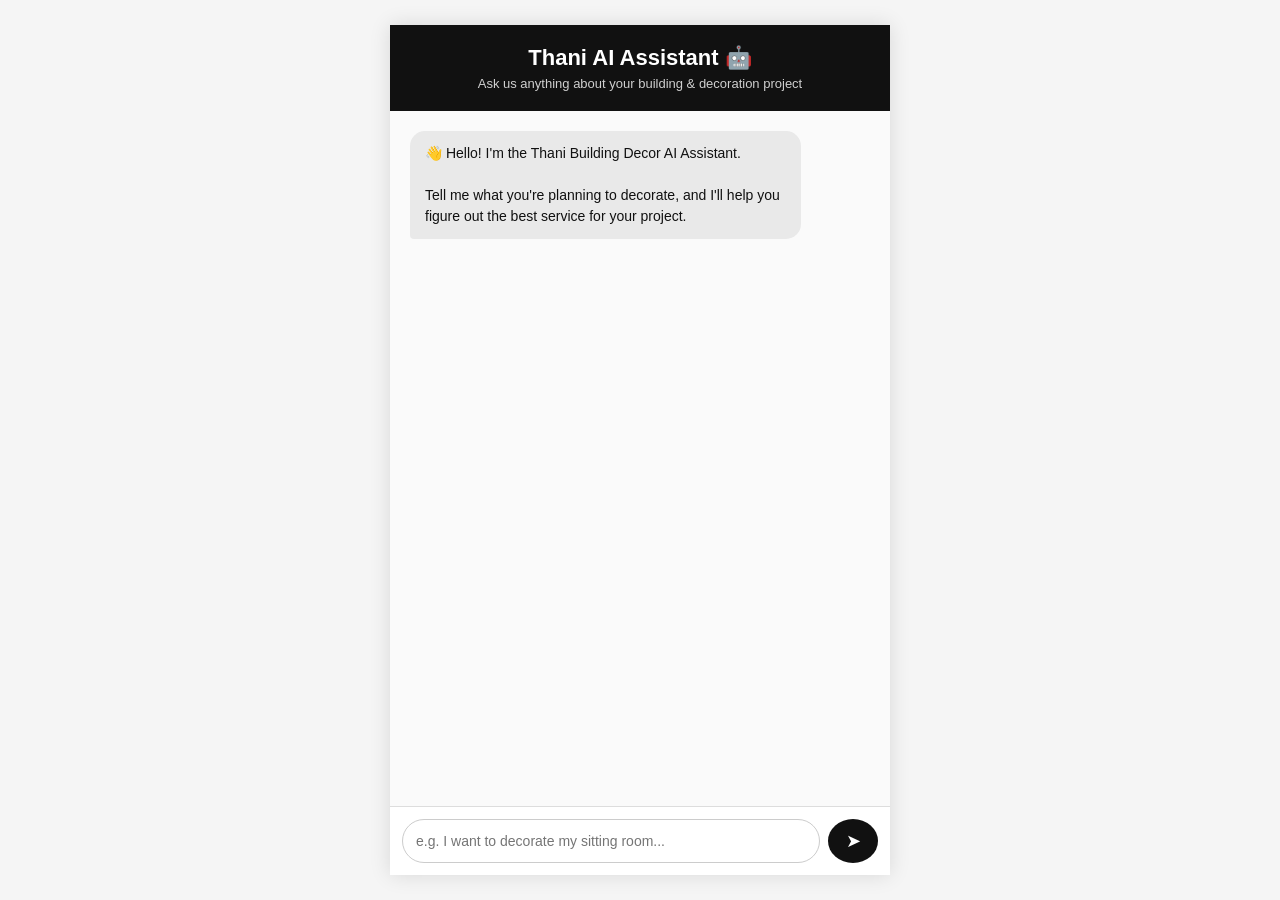
<file: ai.html>
<!DOCTYPE html>
<html lang="en">
<head>
  <meta charset="UTF-8">
  <meta name="viewport" content="width=device-width, initial-scale=1.0">
  <title>Thani AI Assistant</title>

  <style>
    * {
      box-sizing: border-box;
      margin: 0;
      padding: 0;
      font-family: Arial, sans-serif;
    }

    body {
      background: #f5f5f5;
      min-height: 100vh;
      display: flex;
      justify-content: center;
      align-items: center;
    }

    .chat-container {
      width: 100%;
      max-width: 500px;
      height: 100vh;
      max-height: 850px;
      background: white;
      display: flex;
      flex-direction: column;
      box-shadow: 0 0 20px rgba(0,0,0,0.12);
    }

    .header {
      background: #111;
      color: white;
      padding: 20px;
      text-align: center;
    }

    .header h1 {
      font-size: 22px;
      margin-bottom: 5px;
    }

    .header p {
      font-size: 13px;
      opacity: 0.8;
    }

    .chat-box {
      flex: 1;
      padding: 20px;
      overflow-y: auto;
      background: #fafafa;
    }

    .message {
      max-width: 85%;
      padding: 12px 15px;
      margin-bottom: 14px;
      border-radius: 15px;
      line-height: 1.5;
      font-size: 14px;
    }

    .bot {
      background: #e9e9e9;
      color: #111;
      border-bottom-left-radius: 4px;
    }

    .user {
      background: #111;
      color: white;
      margin-left: auto;
      border-bottom-right-radius: 4px;
    }

    .input-area {
      display: flex;
      gap: 8px;
      padding: 12px;
      border-top: 1px solid #ddd;
      background: white;
    }

    .input-area input {
      flex: 1;
      padding: 13px;
      border: 1px solid #ccc;
      border-radius: 25px;
      outline: none;
      font-size: 14px;
    }

    .input-area button {
      width: 50px;
      border: none;
      border-radius: 50%;
      background: #111;
      color: white;
      font-size: 18px;
      cursor: pointer;
    }

    .typing {
      font-size: 12px;
      color: #777;
      margin-bottom: 10px;
      display: none;
    }
  </style>
</head>

<body>

  <div class="chat-container">

    <div class="header">
      <h1>Thani AI Assistant 🤖</h1>
      <p>Ask us anything about your building & decoration project</p>
    </div>

    <div class="chat-box" id="chatBox">

      <div class="message bot">
        👋 Hello! I'm the Thani Building Decor AI Assistant.<br><br>
        Tell me what you're planning to decorate, and I'll help you figure out the best service for your project.
      </div>

    </div>

    <div class="typing" id="typing">
      Thani AI is thinking...
    </div>

    <div class="input-area">
      <input
        type="text"
        id="userInput"
        placeholder="e.g. I want to decorate my sitting room..."
        onkeypress="handleKey(event)"
      >

      <button onclick="sendMessage()">➤</button>
    </div>

  </div>

  <script>

    function handleKey(event) {
      if (event.key === "Enter") {
        sendMessage();
      }
    }

    function addMessage(text, sender) {

      const chatBox = document.getElementById("chatBox");

      const message = document.createElement("div");

      message.className = "message " + sender;

      message.innerHTML = text;

      chatBox.appendChild(message);

      chatBox.scrollTop = chatBox.scrollHeight;
    }

    function sendMessage() {

      const input = document.getElementById("userInput");

      const message = input.value.trim();

      if (!message) return;

      addMessage(message, "user");

      input.value = "";

      document.getElementById("typing").style.display = "block";

      setTimeout(() => {

        document.getElementById("typing").style.display = "none";

        addMessage(
          "I understand 👍. I'm being connected to the Thani AI system now. Soon I'll be able to understand your project, recommend suitable services, answer questions and help prepare your enquiry.",
          "bot"
        );

      }, 800);
    }

  </script>

</body>
  </html>
</file>
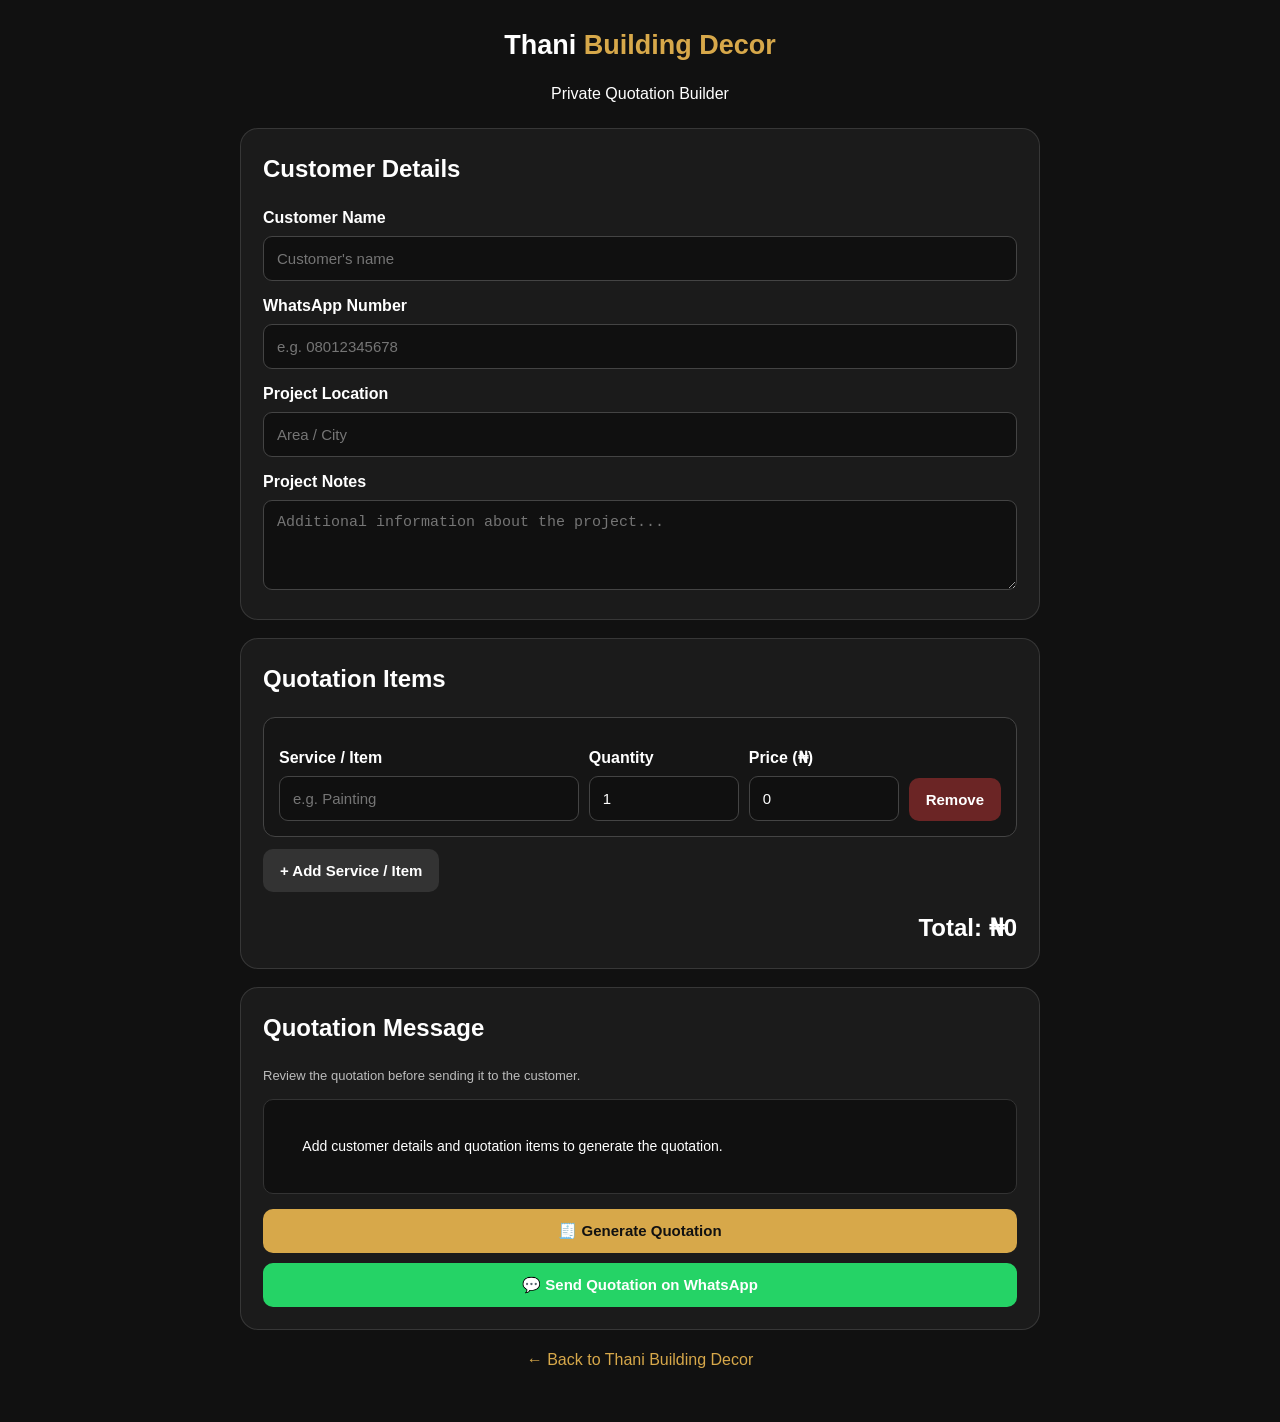
<file: quotation.html>
<!DOCTYPE html>
<html lang="en">
<head>
<meta charset="UTF-8">
<meta name="viewport" content="width=device-width, initial-scale=1.0">
<title>Quotation Builder | Thani Building Decor</title>

<style>
*{box-sizing:border-box}

body{
  margin:0;
  font-family:Arial,Helvetica,sans-serif;
  background:#111;
  color:#fff;
  line-height:1.5;
}

.container{
  width:min(800px,94%);
  margin:auto;
  padding:25px 0 50px;
}

.header{
  text-align:center;
  margin-bottom:22px;
}

.logo{
  font-size:27px;
  font-weight:800;
}

.gold{color:#d7a84a}

.card{
  background:#1b1b1b;
  border:1px solid rgba(255,255,255,.12);
  border-radius:18px;
  padding:22px;
  margin-bottom:18px;
}

h1,h2{margin-top:0}

label{
  display:block;
  font-weight:700;
  margin:13px 0 6px;
}

input,textarea{
  width:100%;
  padding:13px;
  border-radius:9px;
  border:1px solid #444;
  background:#101010;
  color:#fff;
  font-size:15px;
}

textarea{
  min-height:90px;
  resize:vertical;
}

.item{
  border:1px solid #444;
  border-radius:12px;
  padding:15px;
  margin-bottom:12px;
  background:#151515;
}

.item-grid{
  display:grid;
  grid-template-columns:2fr 1fr 1fr auto;
  gap:10px;
  align-items:end;
}

button{
  border:0;
  border-radius:10px;
  padding:13px 17px;
  font-weight:800;
  cursor:pointer;
  font-size:15px;
}

.add{
  background:#333;
  color:#fff;
}

.remove{
  background:#6b2525;
  color:#fff;
}

.primary{
  width:100%;
  margin-top:15px;
  background:#d7a84a;
  color:#111;
}

.whatsapp{
  width:100%;
  margin-top:10px;
  background:#25D366;
  color:#fff;
}

.total{
  text-align:right;
  font-size:24px;
  font-weight:900;
  margin-top:18px;
}

.quote-preview{
  white-space:pre-wrap;
  background:#101010;
  padding:15px;
  border-radius:10px;
  border:1px solid #333;
  font-size:14px;
}

.note{
  opacity:.7;
  font-size:13px;
}

.back{
  display:block;
  text-align:center;
  color:#d7a84a;
  text-decoration:none;
  margin-top:18px;
}

@media(max-width:600px){
  .item-grid{
    grid-template-columns:1fr 1fr;
  }

  .item-grid .name{
    grid-column:1/-1;
  }

  .remove{
    grid-column:1/-1;
  }
}
</style>
</head>

<body>

<div class="container">

  <div class="header">
    <div class="logo">
      Thani <span class="gold">Building Decor</span>
    </div>
    <p>Private Quotation Builder</p>
  </div>

  <div class="card">

    <h2>Customer Details</h2>

    <label>Customer Name</label>
    <input id="customerName" type="text" placeholder="Customer's name">

    <label>WhatsApp Number</label>
    <input id="customerPhone" type="tel" placeholder="e.g. 08012345678">

    <label>Project Location</label>
    <input id="projectLocation" type="text" placeholder="Area / City">

    <label>Project Notes</label>
    <textarea id="projectNotes" placeholder="Additional information about the project..."></textarea>

  </div>

  <div class="card">

    <h2>Quotation Items</h2>

    <div id="items"></div>

    <button class="add" onclick="addItem()">
      + Add Service / Item
    </button>

    <div class="total">
      Total: ₦<span id="total">0</span>
    </div>

  </div>

  <div class="card">

    <h2>Quotation Message</h2>

    <p class="note">
      Review the quotation before sending it to the customer.
    </p>

    <div class="quote-preview" id="preview">
      Add customer details and quotation items to generate the quotation.
    </div>

    <button class="primary" onclick="generateQuote()">
      🧾 Generate Quotation
    </button>

    <button class="whatsapp" onclick="sendWhatsApp()">
      💬 Send Quotation on WhatsApp
    </button>

  </div>

  <a class="back" href="index.html">
    ← Back to Thani Building Decor
  </a>

</div>

<script>

let itemCount = 0;

function addItem(){

  itemCount++;

  const div = document.createElement("div");

  div.className = "item";

  div.id = "item-" + itemCount;

  div.innerHTML = `
    <div class="item-grid">

      <div class="name">
        <label>Service / Item</label>
        <input
          class="item-name"
          type="text"
          placeholder="e.g. Painting"
          oninput="calculate()"
        >
      </div>

      <div>
        <label>Quantity</label>
        <input
          class="item-qty"
          type="number"
          min="0"
          value="1"
          oninput="calculate()"
        >
      </div>

      <div>
        <label>Price (₦)</label>
        <input
          class="item-price"
          type="number"
          min="0"
          value="0"
          oninput="calculate()"
        >
      </div>

      <button
        class="remove"
        onclick="removeItem(${itemCount})">
        Remove
      </button>

    </div>
  `;

  document.getElementById("items").appendChild(div);

  calculate();
}

function removeItem(id){

  const item = document.getElementById("item-" + id);

  if(item){
    item.remove();
  }

  calculate();
}

function calculate(){

  let total = 0;

  document.querySelectorAll(".item").forEach(item => {

    const qty =
      Number(item.querySelector(".item-qty").value) || 0;

    const price =
      Number(item.querySelector(".item-price").value) || 0;

    total += qty * price;

  });

  document.getElementById("total").textContent =
    total.toLocaleString("en-NG");

}

function getItems(){

  const items = [];

  document.querySelectorAll(".item").forEach(item => {

    const name =
      item.querySelector(".item-name").value.trim();

    const qty =
      Number(item.querySelector(".item-qty").value) || 0;

    const price =
      Number(item.querySelector(".item-price").value) || 0;

    if(name){

      items.push({
        name:name,
        qty:qty,
        price:price,
        subtotal:qty * price
      });

    }

  });

  return items;
}

function generateQuote(){

  const name =
    document.getElementById("customerName").value.trim();

  const phone =
    document.getElementById("customerPhone").value.trim();

  const location =
    document.getElementById("projectLocation").value.trim();

  const notes =
    document.getElementById("projectNotes").value.trim();

  const items = getItems();

  let total = 0;

  items.forEach(item => {
    total += item.subtotal;
  });

  let message =
`THANI BUILDING DECOR

QUOTATION

Customer: ${name || "Not provided"}
WhatsApp: ${phone || "Not provided"}
Location: ${location || "Not provided"}

SERVICES / ITEMS
`;

  items.forEach((item,index) => {

    message +=
`\n${index + 1}. ${item.name}
Quantity: ${item.qty}
Unit Price: ₦${item.price.toLocaleString("en-NG")}
Subtotal: ₦${item.subtotal.toLocaleString("en-NG")}
`;

  });

  message +=
`\nTOTAL: ₦${total.toLocaleString("en-NG")}`;

  if(notes){
    message +=
`\n\nPROJECT NOTES:
${notes}`;
  }

  message +=
`\n\nThank you for choosing Thani Building Decor.
We deliver to get another job and referral.`;

  document.getElementById("preview").textContent = message;

  calculate();
}

function sendWhatsApp(){

  const name =
    document.getElementById("customerName").value.trim();

  const phone =
    document.getElementById("customerPhone").value.trim();

  const location =
    document.getElementById("projectLocation").value.trim();

  const notes =
    document.getElementById("projectNotes").value.trim();

  const items = getItems();

  if(items.length === 0){

    alert("Please add at least one service or item.");

    return;
  }

  let total = 0;

  let message =
`Hello ${name || "there"} 👋

Thank you for contacting Thani Building Decor.

Here is your quotation:

`;

  items.forEach((item,index) => {

    total += item.subtotal;

    message +=
`${index + 1}. ${item.name}
Quantity: ${item.qty}
Unit Price: ₦${item.price.toLocaleString("en-NG")}
Subtotal: ₦${item.subtotal.toLocaleString("en-NG")}

`;

  });

  message +=
`TOTAL: ₦${total.toLocaleString("en-NG")}`;

  if(location){
    message +=
`\n\nProject Location: ${location}`;
  }

  if(notes){
    message +=
`\n\nProject Notes:
${notes}`;
  }

  message +=
`

Thank you for choosing Thani Building Decor.
We deliver to get another job and referral.`;

  const customerNumber =
    phone.replace(/\D/g,"");

  if(customerNumber){

    const internationalNumber =
      customerNumber.startsWith("0")
      ? "234" + customerNumber.substring(1)
      : customerNumber;

    window.open(
      "https://wa.me/" +
      internationalNumber +
      "?text=" +
      encodeURIComponent(message),
      "_blank"
    );

  }else{

    alert(
      "Please enter the customer's WhatsApp number first."
    );

  }

}

addItem();

</script>

</body>
  </html>
</file>
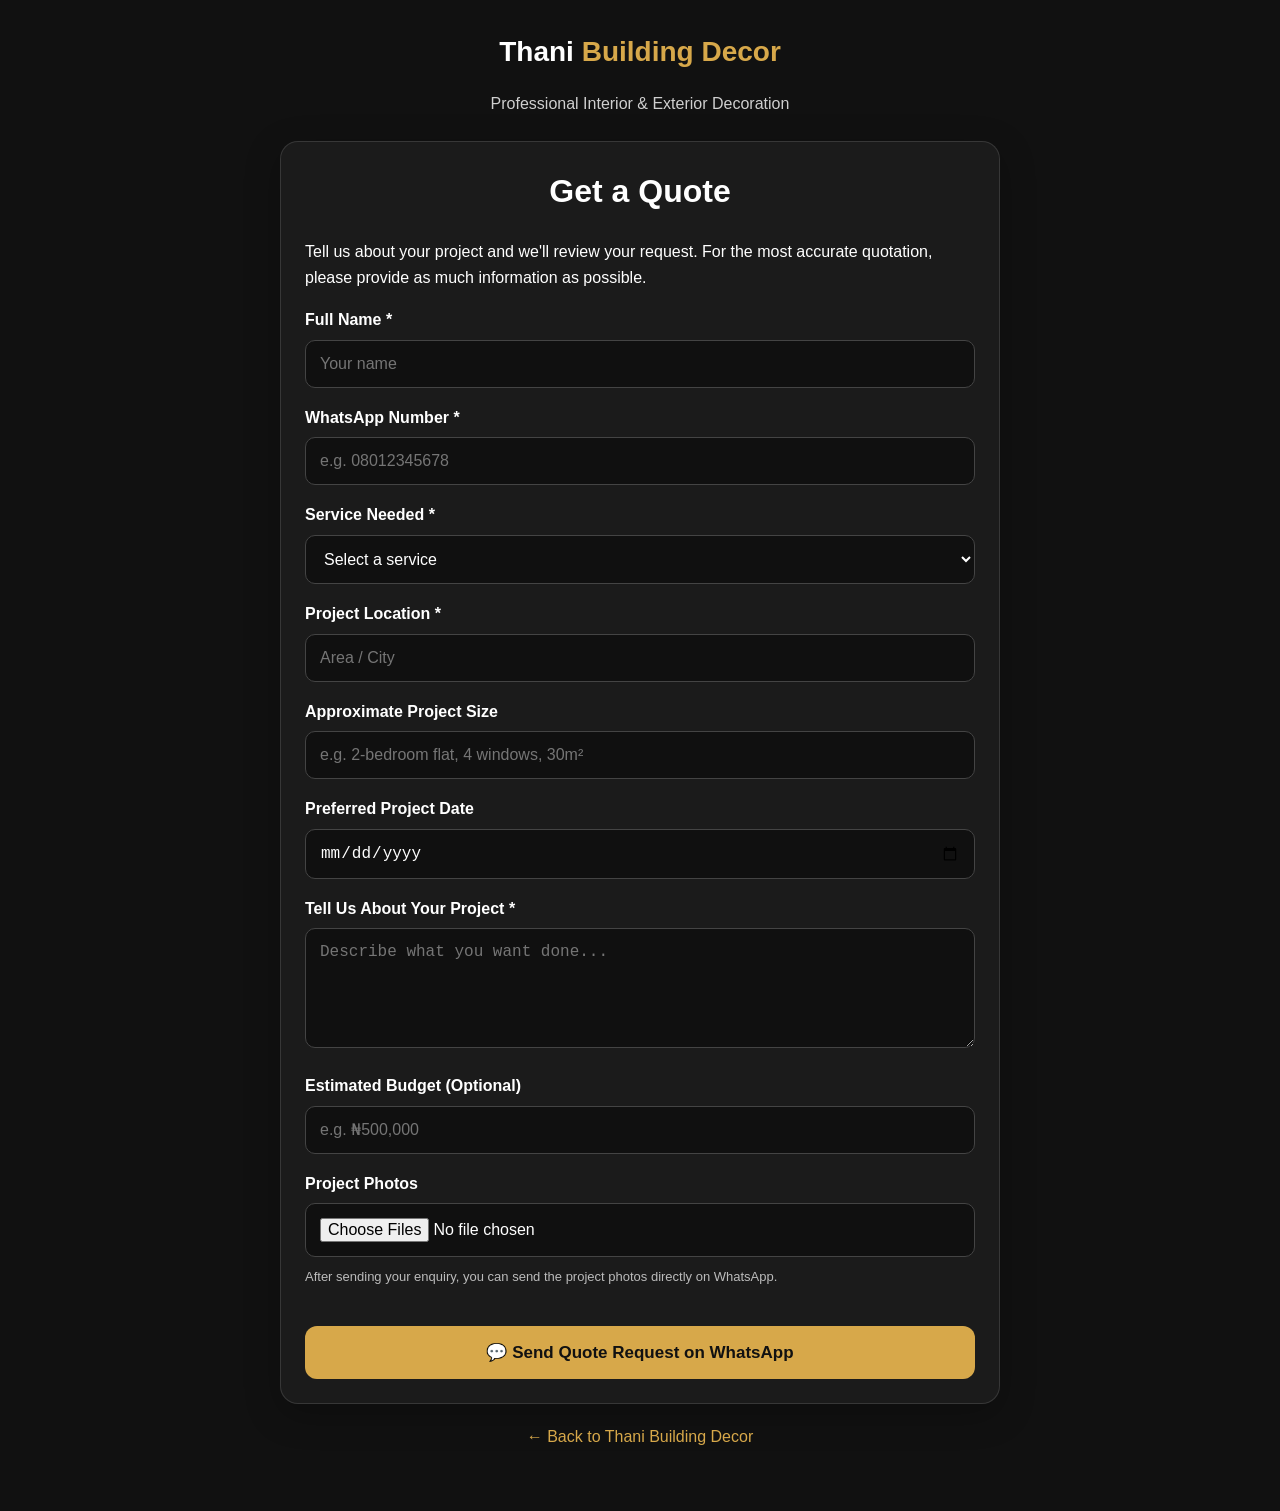
<file: quote.html>
<!DOCTYPE html>
<html lang="en">
<head>
<meta charset="UTF-8">
<meta name="viewport" content="width=device-width, initial-scale=1.0">
<title>Get a Quote | Thani Building Decor</title>

<style>
*{box-sizing:border-box}

body{
  margin:0;
  font-family:Arial,Helvetica,sans-serif;
  background:#111;
  color:#fff;
  line-height:1.6;
}

.container{
  width:min(720px,92%);
  margin:auto;
  padding:30px 0 60px;
}

.top{
  text-align:center;
  margin-bottom:25px;
}

.logo{
  font-size:28px;
  font-weight:800;
}

.gold{
  color:#d7a84a;
}

.top p{
  opacity:.8;
}

.card{
  background:#1b1b1b;
  border:1px solid rgba(255,255,255,.12);
  border-radius:18px;
  padding:24px;
  box-shadow:0 10px 35px rgba(0,0,0,.25);
}

h1{
  margin-top:0;
  text-align:center;
}

label{
  display:block;
  margin:17px 0 7px;
  font-weight:700;
}

input,select,textarea{
  width:100%;
  padding:14px;
  border-radius:10px;
  border:1px solid #444;
  background:#101010;
  color:#fff;
  font-size:16px;
}

textarea{
  min-height:120px;
  resize:vertical;
}

button{
  width:100%;
  margin-top:25px;
  padding:16px;
  border:0;
  border-radius:12px;
  background:#d7a84a;
  color:#111;
  font-size:17px;
  font-weight:800;
  cursor:pointer;
}

button:hover{
  opacity:.9;
}

.note{
  font-size:13px;
  opacity:.7;
  margin-top:10px;
}

.back{
  display:block;
  text-align:center;
  margin-top:20px;
  color:#d7a84a;
  text-decoration:none;
}

.success{
  display:none;
  margin-top:20px;
  padding:16px;
  border-radius:12px;
  background:#17351f;
  border:1px solid #2d7941;
}

ul{
  padding-left:20px;
}
</style>
</head>

<body>

<div class="container">

  <div class="top">
    <div class="logo">
      Thani <span class="gold">Building Decor</span>
    </div>
    <p>Professional Interior & Exterior Decoration</p>
  </div>

  <div class="card">

    <h1>Get a Quote</h1>

    <p>
      Tell us about your project and we'll review your request.
      For the most accurate quotation, please provide as much information as possible.
    </p>

    <form id="quoteForm">

      <label for="name">Full Name *</label>
      <input id="name" type="text" placeholder="Your name" required>

      <label for="phone">WhatsApp Number *</label>
      <input id="phone" type="tel" placeholder="e.g. 08012345678" required>

      <label for="service">Service Needed *</label>
      <select id="service" required>
        <option value="">Select a service</option>
        <option>Painting</option>
        <option>Screeding</option>
        <option>Wallpaper Installation</option>
        <option>Fluted Panel Installation</option>
        <option>Vinyl / SPC Flooring</option>
        <option>3D Wall Panels</option>
        <option>POP Designs</option>
        <option>Decorative Wall Designs</option>
        <option>Marble Boards</option>
        <option>Decorative Painting</option>
        <option>Window Blinds</option>
        <option>Decorative Curtains</option>
        <option>Full Interior Decoration</option>
        <option>Exterior Decoration</option>
        <option>Other</option>
      </select>

      <label for="location">Project Location *</label>
      <input id="location" type="text" placeholder="Area / City" required>

      <label for="size">Approximate Project Size</label>
      <input id="size" type="text" placeholder="e.g. 2-bedroom flat, 4 windows, 30m²">

      <label for="date">Preferred Project Date</label>
      <input id="date" type="date">

      <label for="details">Tell Us About Your Project *</label>
      <textarea id="details" placeholder="Describe what you want done..." required></textarea>

      <label for="budget">Estimated Budget (Optional)</label>
      <input id="budget" type="text" placeholder="e.g. ₦500,000">

      <label for="photos">Project Photos</label>
      <input id="photos" type="file" accept="image/*" multiple>

      <p class="note">
        After sending your enquiry, you can send the project photos directly on WhatsApp.
      </p>

      <button type="submit">
        💬 Send Quote Request on WhatsApp
      </button>

    </form>

    <div class="success" id="success">
      Your enquiry has been prepared. WhatsApp should open shortly.
    </div>

  </div>

  <a class="back" href="index.html">← Back to Thani Building Decor</a>

</div>

<script>
document.getElementById("quoteForm").addEventListener("submit", function(e){

  e.preventDefault();

  const name = document.getElementById("name").value.trim();
  const phone = document.getElementById("phone").value.trim();
  const service = document.getElementById("service").value;
  const location = document.getElementById("location").value.trim();
  const size = document.getElementById("size").value.trim();
  const date = document.getElementById("date").value;
  const details = document.getElementById("details").value.trim();
  const budget = document.getElementById("budget").value.trim();
  const photos = document.getElementById("photos").files.length;

  let message =
`Hello Thani Building Decor 👋

I'd like to request a quotation.

CUSTOMER DETAILS
Name: ${name}
WhatsApp: ${phone}

PROJECT DETAILS
Service: ${service}
Location: ${location}
Approximate size: ${size || "Not provided"}
Preferred date: ${date || "Not provided"}

Project description:
${details}

Estimated budget:
${budget || "Not provided"}

Project photos: ${photos > 0 ? photos + " photo(s) selected — I will send them on WhatsApp." : "None selected"}

Thank you.`;

  const whatsappNumber = "2348090846585";

  document.getElementById("success").style.display = "block";

  window.location.href =
    "https://wa.me/" + whatsappNumber + "?text=" +
    encodeURIComponent(message);

});
</script>

</body>
  </html>
</file>
